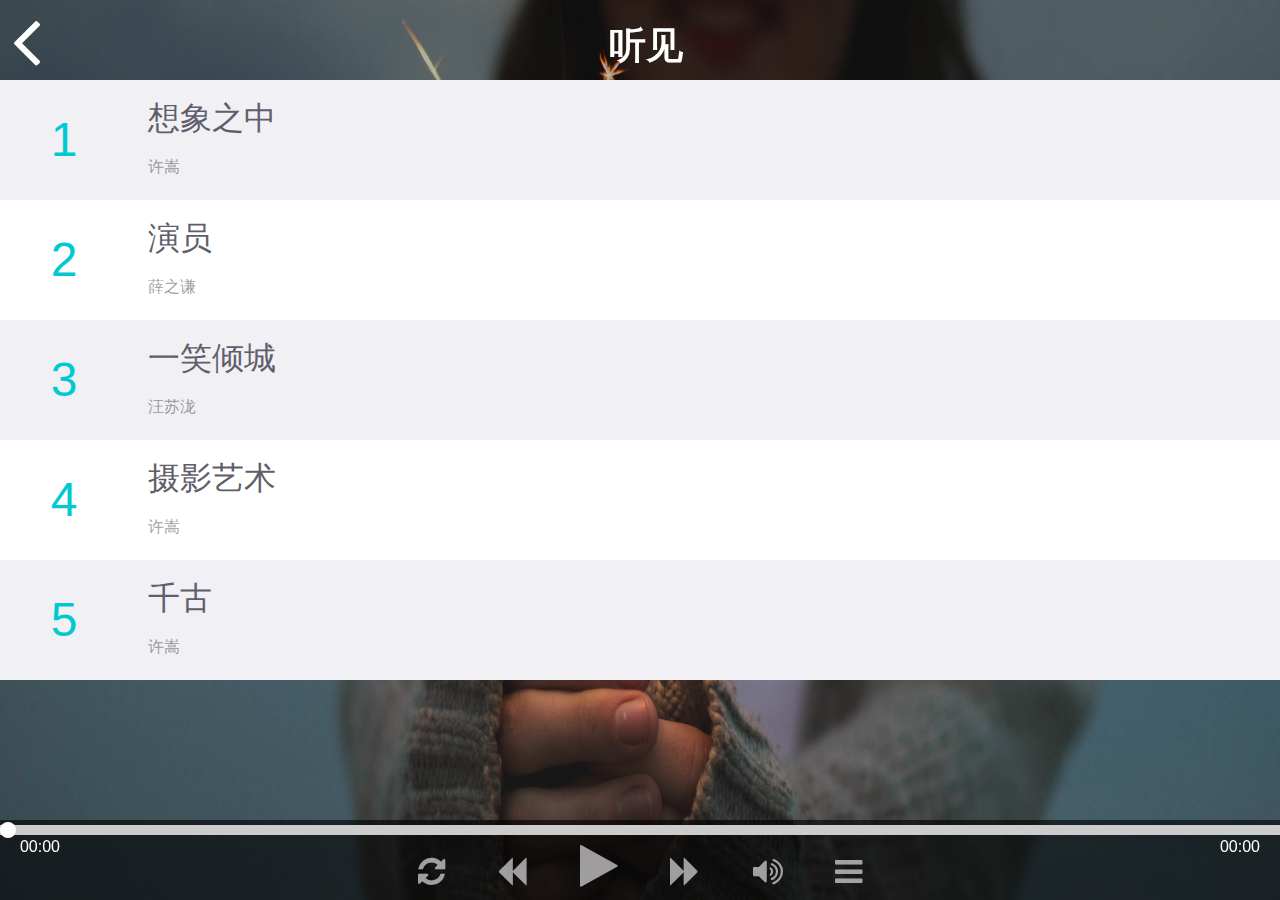
<file: WebRoot/index.html>
<!doctype html>
<html lang="cn">
 <head>
  <meta charset="UTF-8">
  <meta name="Generator" content="EditPlus®">
  <meta name="Author" content="">
  <meta name="Keywords" content="">
  <meta name="Description" content="">
  <title>听见好音乐</title>
  <link rel="stylesheet" type="text/css" href="css/normalize.css"/>
  <link rel="stylesheet" type="text/css" href="css/font-awesome.css"/>
  <link rel="stylesheet" type="text/css" href="css/style.css"/>
  <link rel="stylesheet" type="text/css" href="css/cloud.css"/>
 </head>
 <body>
  <div class="container">
	<header>
		<nav>
			<div class="btn-group fl">
        <a href="javascript:void(0)" class="btn btn-return"><i class="fa fa-angle-left fa-5x" aria-hidden="true"></i></a>   
      </div>
      <div class="title fr">
        <h1 class="fl">听见</h1>
      </div>
	  </nav>
	</header>

	<div class="content">
    <div class="play-list">
      <ul>
      </ul>
      <div class="loading">
		<div class="spinner">
			<div class="bounce1"></div>
			<div class="bounce2"></div>
			<div class="bounce3"></div>
		</div>
	  </div>
    </div>
    <div class="player-container">
        <div id="clouds">
          <p class="cloud x1"></p>
          <p class="cloud x2"></p>
          <p class="cloud x3"></p>
          <p class="cloud x4"></p>
          <p class="cloud x5"></p>
        </div>
        <div class="desc-wrapper">
          <div class="details panel">
            <div class="cover">
              <img src="images/20160608111533.jpg" alt="歌手" title="singer"/>
            </div>
          <div class="info desc">
            <div class="song">Video Games</div>
            <div class="singer">Lane De Ray</div>
          </div>
          </div>
        </div>
        <div class="lrc-wrapper">
          <div class="lrc panel">
            <textarea id="lrc_content" style="display:none;"></textarea>
            <div class="content">
              <ul id="lrc_list">
                <li>听见好音乐</li>
              </ul>
            </div>
          </div>
        </div>
        <div class="dots">
          <div class="box">
          	<ul>
            	<li class="btn-main-page"></li>
            	<li class="btn-lrc-page"></li>
            	<li class="btn"></li>
          	</ul>
          </div>
        </div>
    </div>
  </div>
    <!-- 音量bar -->
    <div class="volumebar">
        <div class="wrapper">
          <div class="bar">
            <div class="progress"></div>
          </div>
          <div class="btn" dragable></div>
        </div>
      </div>
      <!-- 播放列表 -->
      <div class="listbar">
        <div class="title">
          <h4>播放列表(<span>0</span>)</h4>
          <a href="javascript:void(0)" class="btn btn-close"><i class="fa fa-remove fa-2x" aria-hidden="true"></i></a>
        </div>
        <div class="list">
          <ul>
          </ul>
        </div>
     </div>
  <footer>
    <div class="wrapper">
      <div class="player">
		<audio id="media">您的浏览器不支持 audio 标签。</audio>
	  </div>
      <div class="progressbar">
        <div class="bar">
          <div class="progress"></div>
        </div>
        <div class="progress-btn"></div>
      </div>
      <div class="controls">
      	<div class="wrapper">
      	<div class="time-line">
        	<span class="time-current fl">00:00</span>
        	<span class="time-total fr">00:00</span>
        </div>
        <a href="javascript:void(0)" class="btn btn-mode"><i class="fa fa-refresh fa-2x" aria-hidden="true"></i></a>
        <a href="javascript:void(0)" class="btn btn-backward"><i class="fa fa-backward fa-2x" aria-hidden="true"></i></a>
        <a href="javascript:void(0)" class="btn btn-play"><i class="fa fa-play fa-3x" aria-hidden="true"></i></a>
        <a href="javascript:void(0)" class="btn btn-forward"><i class="fa fa-forward fa-2x" aria-hidden="true"></i></a>
        <a href="javascript:void(0)" class="btn btn-volume"><i class="fa fa-volume-up fa-2x" aria-hidden="true"></i></a>
        <a href="javascript:void(0)" class="btn btn-list"><i class="fa fa-navicon fa-2x" aria-hidden="true"></i></a>
      	</div>
      </div>
      
    </div> 
  </footer>
  </div>
  <script type="text/html" id="song-list-template">
  <li>
    <div class="item" data-id="{0}">
      <div class="rank fl">
        <span>{1}</span>
      </div>
      <div class="info fr">
        <p class="song">{2}</p>
        <p class="singer">{3}</p>
      </div>
    </div>
  </li>
  </script>
  <script type="text/html" id="">
  <span><i class="fa fa-circle-o-notch fa-spin fa-2x" style="line-height: 120px;"></i></span>
  </script>
  <script type="text/html" id="playing-song-template">
  <div class="round">
		<img src="images/playing.gif" alt="playing" title="playing"/>
  </div>
  </script>
  <script type="text/javascript" src="js/jquery.min.js"></script>
  <script type="text/javascript" src="js/touch-0.2.14.min.js"></script>
  <script type="text/javascript" src="js/layer/layer.js"></script>
  <script type="text/javascript" src="js/util.js"></script>
  <script type="text/javascript" src="js/jquery.jplayer.lyric.js"></script>
  <script type="text/javascript" src="js/progressbar.js"></script>
  <script type="text/javascript" src="js/controls.js"></script>
  <script type="text/javascript" src="js/player.js"></script>
  <script type="text/javascript" src="js/app.js"></script>
 </body>
</html>
</file>
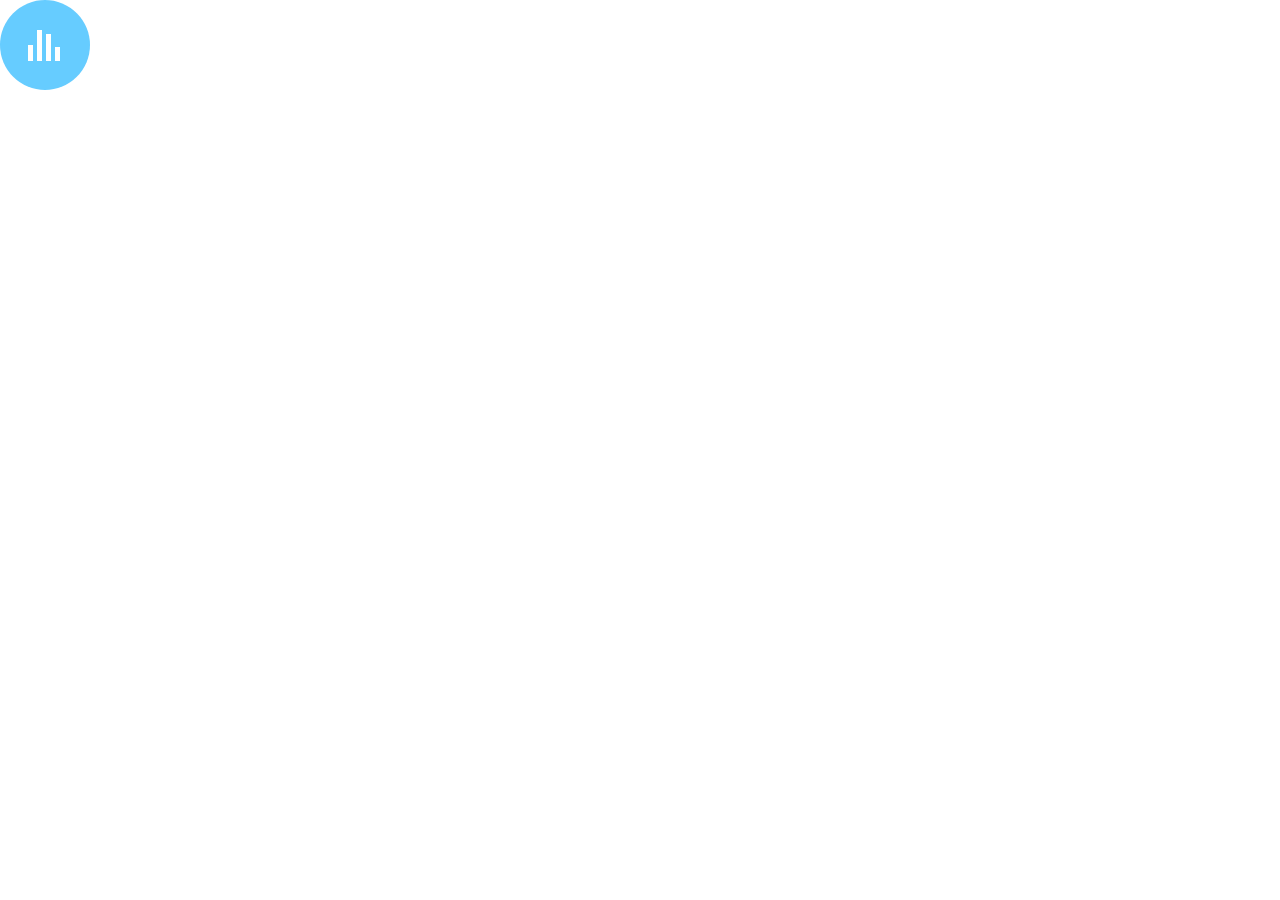
<file: WebRoot/circle.html>
<!DOCTYPE html>
<html lang="en">
<head>
	<meta charset="UTF-8">
	<title>round</title>
	<style>
*{margin:0;padding: 0;}
.round{
	max-width: 90px;
	max-height: 90px;
	border-radius: 50%;
	background-color: #6cf;
}
	</style>
</head>
<body>
	<div class="round">
		<img src="images/playing.gif" alt="playing" title="playing"/>
	</div>
</body>
</html>
</file>
<file: WebRoot/css/style.css>
html, body{ 
  margin:0; 
  height:100%; 
}
body{
  overflow-x: hidden;  
  overflow-y: hidden;  
  background-color:#CCDAF7;
  background:url('../images/a1ec08fa513d2697e9f2466a52fbb2fb4316d8e0.jpg') no-repeat top left; 
  background-size: 100% 100%;
  text-align: center;
}
ul{
  padding: 0;
}
a{
  -webkit-tap-highlight-color:rgba(0,0,0,0);
  color: #fff;
}
div,header,footer{
	overflow:hidden;
	width: 100%;
}
.fl{
  float: left;
}
.fr{
  float: right;
}
html,body,header nav,.content{
  overflow: hidden;
}
header,footer {
	position: fixed;
	height: 80px;
	max-height: 320px;
	min-height: 80px;
	overflow: hidden;
	background-color: #000;
	background-color: rgba(0, 0, 0, .3);}
header{
  top: 0;
}
footer{ 
  bottom: 0;
}
.container{
	position: relative;
}
.container,header nav,header nav .btn-group{
	height:100%;
}
header nav .btn-group{
  max-width: 52px;
  overflow: hidden;
}
header nav .title{
  position: relative;
  width: 90%;
  height: 100%;
  overflow: hidden;
}
header nav .title h1{
  width: 100%;
  max-height: 80px;
  text-align: center;
  font-size: 2.3em;
  text-indent: -10%;
  color: #fff;
}
.content{
	position: relative;
	top: 80px;
	height:100%;
  	overflow-y:auto;
}
.content .play-list ul,.listbar ul{
  list-style: none;
  padding: 0;
  margin: 0;
}
.content .play-list ul,.listbar ul{
  background-color: #fff;
}
.content .play-list ul li:nth-child(odd),.listbar ul li:nth-child(odd){
  background-color: #F0F0F5;
}
.content .play-list ul li:hover,.listbar ul li:hover{
  background-color: #FADE8E;
}
.content .play-list ul li.hover,.listbar ul li.hover{
  background-color: #FADE8E;
}
.content .play-list ul li,.content .item{
  width: 100%;
  max-height: 320px;
  min-height: 120px;
}
.content .item,.listbar .item{
  cursor: pointer;
}
.content .item .rank,.content .item .info{
  max-height: 320px;
  min-height: 120px;
}
.content .item .rank{
  max-width: 10%;
  height: 120px;
}
.content .item .rank span{
  display: inline-block;
  max-height: 120px;
  min-height: 80px;
  text-align: center;
  font: normal 3em/120px Tahoma,Arial, Helvetica, sans-serif; 
  vertical-align: middle;
  color:#00CAD0;
}
.content .item .rank .round{
	max-width: 90px;
	max-height: 90px;
	margin: 13px auto;
	border-radius: 50%;
	background-color: #6cf;
}
.content .item .info{
  max-width: 90%;
  text-align: left;
  text-indent: 20px;
}
.content .item .info .song{
  padding: 0;
  font: 2em/12px Tahoma,arial, "Microsoft Yahei", "微软雅黑";
  color: #5F5F6B;
}
.content .item .info .singer{
  padding: 2px 0;
  font-size: 1em;
  color: #B8B8C3;
  color: rgba(0,0,0,0.4);
  color: #999\9;
}

 /* content player-container */
.player-container{
  position: relative;
  width: 100%;
  overflow: hidden;
  background-color: rgba(0,0,0,.3);
  display: none;
}
.player-container .desc-wrapper,.player-container .lrc-wrapper{
  /* max-height: 80%;
  min-height: 560px; */
   max-height: 80%;
}

/* 歌手封面 */
.player-container .cover{
  position: relative;
  max-width: 620px;
  max-height: 480px;
  margin: 20px auto;
  overflow: hidden;
  text-align: center;
  z-index: 100;
}
.player-container .cover img{
  max-width: 600px;
  max-height: 520px;
  min-width: 320px;
  min-height: 240px;
  margin: 0 auto;
  border: 10px solid #fff;
  border-radius: 5px;
  box-shadow: 0 0 25px #000;
}
.player-container .details{
  position: relative;
}
.player-container .desc{
  max-width: 360px;
  max-height: 180px;
  margin: 20px auto;
  overflow: hidden;
  z-index: 100;
}
.player-container .desc .song{
  font-size: 2.6em;
  margin-bottom: 8px;
  color: #fff;
}
.player-container .desc .singer{
  font-size: 1.3em;
  color:#ccf;
}

/* 歌词 */
.player-container .lrc-wrapper{
  display: none;
}
.player-container .lrc{
  position: relative;
  font-size: 1.3em;
  font-family: "Arial","Microsoft YaHei","黑体","宋体",sans-serif;
  text-align: center;
  color: #fff;
}
.player-container .lrc-wrapper .content{
  margin: 0 auto;
  overflow: hidden;
}
.player-container .lrc ul{
  padding-top: 20px;
}
.player-container .lrc ul li{
  list-style: none;
  margin: 24px auto;
}
/* 当前界面位置circle */
.player-container .dots{
  /* position: relative; */
  position: fixed;
  bottom: 100px;
  width: 100%;
  height: 20px;
  margin: 0 auto;
  z-index: 200;
}
.player-container .dots .box{
	position: relative;
	width: 120px;
	height: 20px;
	margin: 0 auto;
}
.player-container .dots li{
  position: absolute;
  top: 0;
  display: inline-block;
  width: 20px;
  height: 20px;
  border-radius: 50%;
  background-color: #fff;
  cursor: pointer;
}
.player-container .dots li:nth-child(1){
  left: 20px;
}
.player-container .dots li:nth-child(2){
  right: 20px;
}
.player-container .dots li:nth-child(3){
  left: 20px;
  background-color: #00CAD0;
}

 /* footer */
 footer{
  background-color: black;
  background-color: rgba(0,0,0,.6);
  z-index: 1000;
 }
 footer .wrapper{
    position: relative;
    max-height: 100%;
    min-height: 80px;
 }
 footer .progressbar{
    position: relative;
    width: 100%;
    height: 18px;
 }
 footer .progressbar .bar{
    position: relative;
    width: 100%;
    height: 10px;
    top: 5px;
    cursor: pointer;
    background-color: #ccc;
 }
 footer .progressbar .progress{
    width: 302px;
    height: 10px;
    background-color: #00CAD0;
 }
 footer .progressbar .progress-btn{
    position: absolute;
    top: 2px;
    left: 300px;
    width: 16px;
    height: 16px;
    border-radius: 50%;
    cursor: pointer;
    background-color: #fff;
 }
 footer .controls{
  width: 100%;
  min-height: 100px;
  margin: 0 auto 8px;
 }
 footer .controls a{
  margin: 0 20px;
  color: #fff;
  color: rgba(255,255,255,.6);
  text-decoration: none;
 }
 footer .controls a:hover,footer .controls a:active{
  color: #fff;
 } 
 footer .controls a:visited{
  color: rgba(255,255,255,.6);
 } 
 footer .controls a i{
  line-height: 100%;
    padding: 4px;
 }
 footer .controls .wrapper{
 	position: relative;
 }
 footer .time-line{
 	position: absolute;
 	z-index: 203;
 }
 footer .time-line span{
 	display: block;
 	width: 80px;
 	height: 20px;
 	color: #fff;
 }
 
.volumebar,.listbar{
    position: absolute;
    display: none;
    z-index: 209;
 }
.volumebar{
  display: none;
  direction: ltr;
  width: 40px;
  height: 138px;
  top: 120px;
  left: 200px;
  background: url('../images/volumeBg.png');
 }
.volumebar .wrapper{
  position: relative;
  top: 8px;
  bottom: 0;
  width: 100%;
  height: 113px;
}
.volumebar .bar{
  position: relative;
  bottom: 0;
  width: 8px;
  height: 113px;
  margin: 0 auto;
  cursor: pointer;
  background-color: #ccc;
  z-index: 202;
}
.volumebar .progress{
  position: absolute;
  height: 60%;
  bottom: 0;
  background-color: #00CAD0;
}
.volumebar .btn{
    position: absolute;
    bottom: 60%;
    left: 13px;
    width: 13px;
    height: 13px;
    border-radius: 50%;
    cursor: pointer;
    background-color: #fff;
    z-index: 203;
}
.listbar{
  width: 40%;
  left: 32%;
  bottom: 0;
  min-height: 200px;
  border: 2px solid #000;
  box-shadow: 0 0 15px #000;
  background-color: #000;
  background-color: rgba(0,0,0,.7);
  z-index: 201;
}
.listbar .title{
  color: #fff;
  line-height: 30px;
  background-color: rgba(0,0,0,.8);
}
.listbar .btn-close{
  position: absolute;
  top: 20px;
  right: 20px;
  color: #fff;
}
.listbar .btn-close:hover,footer .listbar .btn-close:active{
  color: #f00;
}
.listbar ul{
  width: 100%;
  margin: 0;
  padding: 0;
}
.listbar ul li,footer .listbar .item{
  width: 100%;
  max-height: 60px;
  min-height: 40px;
} 
.listbar .item .rank,footer .listbar .item .info{
    max-height: 60px;
    min-height: 60px;
}
.listbar .item .rank{
  max-width: 10%;
  min-width: 60px;
  max-height: 200px;
  min-height: 60px;
}
.listbar .item .rank span{
  display: inline-block;
  max-height: 40px;
  min-height: 20px;
  text-align: center;
  font: normal 1.8em/60px Tahoma,Arial, Helvetica, sans-serif; 
  vertical-align: middle;
  color:#00CAD0;
}
 .listbar .item .rank .round{
    width: 52px;
    height: 52px;
    border-radius: 50%;
    margin: 4px auto;
    background-color: #6cf;
 }
 .listbar .item .rank .round img{
    max-width: 45px;
    max-height: 45px;
 }
.listbar .item .info{
    max-width: 84%;
    text-align: left;
    text-indent: 10px;
}
.listbar .item .info .song{
  margin: 10px auto;
  font-size: 1em;
  font-family: Tahoma,arial, "Microsoft Yahei", "微软雅黑";
  color: #5F5F6B;
}
.listbar .item .info .singer{
  font-size: 0.6em;
  color: #B8B8C3;
  color: rgba(0,0,0,0.4);
  color: #999\9;
}
#clouds{
	z-index: 1;
}
/* 当前歌词颜色 */
.lrc-hover{
	color: #00CAD0;
}
.load-data-error{
  font-size:1.2em;
  line-height: 120px;
  color:#f00;
}
.loading{
	width: 100%;
	height: 60px;
	text-align: center;
	overflow: hidden;
}
 .spinner{
	width:150px;
	margin: 12px auto 0;
	text-align:center;
  }
  .spinner > div{
	width:30px;
	height:30px;
	background-color:#00CAD0;
	border-radius:100%;
	display:inline-block;
	-webkit-animation:load 1.4s ease-in-out infinite;
	animation:load 1.4s ease-in-out infinite;
	-webkit-animation-fill-mode:both;
	animation-fill-mode:both;
  }
  .spinner .bounce1{
	-webkit-animation-delay:-0.32s;
	animation-delay:-0.32s;
  }
  .spinner .bounce1{
	-webkit-animation-delay:-0.16s;
	animation-delay:-0.16s;
  }
  @-webkit-keyframes load{
	0%,80%,100%{-webkit-transform:scale(0.0);}
	40%{-webkit-transform:scale(1.0);}
  }
  @keyframes load{
	0%,80%,100%{transform:scale(0.0);}
	40%{transform:scale(1.0);}
  }

/* media layout */
/* >=1200px */
@media screen and (min-width:1200px){ 
  header,footer{
  	min-height: 80px;
  }
  .player-container .cover{
    max-height: 420px;
  }
  .player-container .cover img{
    max-height: 360px;
  }
  .player-container .desc{
  	height: 192px;
  }
  .player-container .desc .song{
  	font-size: 1.6em;
  	margin: 0;
  }
  .player-container .desc .singer{
  	font-size: 1em;
  } 
} 
/* >=960 <=1199px */
@media screen and (min-width: 960px) and (max-width: 1199px) {
  .player-container .cover{
    max-height: 360px;
  }
  .player-container .cover img{
    max-height: 420px;
    max-width: 380x;
  }
  .player-container .desc{
  	height: 280px;
  }
  .player-container .desc .song{
  	font-size: 1.5em;
  	margin: 0;
  }
  .player-container .desc .singer{
  	font-size: 1em;
  }
}
/* >=768px <=959px */
@media screen and (min-width: 768px) and (max-width: 959px) {
  .player-container .cover img{
    max-height: 420px;
  }
}
/* >=480 <=767px */
@media only screen and (min-width: 480px) and (max-width: 767px){ 
  .player-container .cover img{
    max-height: 420px;
  }
} 
/* <=479px */
@media only screen and (max-width: 479px) { 
  .player-container .cover img{
    max-height: 420px;
  }
  header{
  	height: 120px;
  }
}


@media screen and (min-height:1200px) {
  header,footer{
  	height: 120px;
  	background: #6cf;
  }
  header nav .btn i {
  	font-size: 7em;
  }
  header nav .title h1 {
  	font-size: 3em;
  	text-indent: 20px;
  }
  footer .controls i{
  	color: #fff;
  	font-size: 5em;
  }
  footer .progressbar{
    height: 32px;
    z-index: 10022;
  }
  footer .progressbar .bar{
    height: 32px;
  }
  footer .progressbar .progress{
    height: 32px;
  }
  footer .progressbar .progress-btn{
  	top: 5px;
    width: 28px;
    height: 28px;
  }
  .container .content{
  	top: 120px;
  }
  .content .play-list ul li, .content .item {
    height: 180px;
  }
  .content .item .rank {
    height: 180px;
  }
  .content .item .rank span {
    height: 180px;
    font-size: 5em;
    line-height: 180px;
  }
  .content .item .rank .round{
  	height: 180px;
    margin: 45px auto;
  }
  .content .item .info .song {
   font-size: 3em;
   padding: 2px 10px;
  }
  .content .item .info .singer {
    padding: 2px 10px;
    font-size: 2em;
 }
 .player-container .dots{
    bottom: 200px;
  }
}
</file>
<file: WebRoot/css/cloud.css>
#clouds{
	width: 100%;
	position:absolute;
	top: 0;
	left: 0;
	padding: 100px 0;
	overflow: hidden;
	z-index: 99;
}

/*Time to finalise the cloud shape*/
.cloud {
	width: 200px; height: 60px;
	background: #fff;
	
	border-radius: 200px;
	-moz-border-radius: 200px;
	-webkit-border-radius: 200px;
	
	position: relative; 
}

.cloud:before, .cloud:after {
	content: '';
	position: absolute; 
	background: #fff;
	width: 100px; height: 80px;
	position: absolute; top: -15px; left: 10px;
	
	border-radius: 100px;
	-moz-border-radius: 100px;
	-webkit-border-radius: 100px;
	
	-webkit-transform: rotate(30deg);
	transform: rotate(30deg);
	-moz-transform: rotate(30deg);
}

.cloud:after {
	width: 120px; height: 120px;
	top: -55px; left: auto; right: 15px;
}

/*Time to animate*/
.x1 {
	-webkit-animation: moveclouds 15s linear infinite;
	-moz-animation: moveclouds 15s linear infinite;
	-o-animation: moveclouds 15s linear infinite;
	animation: moveclouds 15s linear infinite;
}

/*variable speed, opacity, and position of clouds for realistic effect*/
.x2 {
	left: 200px;
	
	-webkit-transform: scale(0.6);
	-moz-transform: scale(0.6);
	transform: scale(0.6);
	opacity: 0.6; /*opacity proportional to the size*/
	
	/*Speed will also be proportional to the size and opacity*/
	/*More the speed. Less the time in 's' = seconds*/
	-webkit-animation: moveclouds 25s linear infinite;
	-moz-animation: moveclouds 25s linear infinite;
	-o-animation: moveclouds 25s linear infinite;
	animation: moveclouds 25s linear infinite;
}

.x3 {
	left: -250px; top: -200px;
	
	-webkit-transform: scale(0.8);
	-moz-transform: scale(0.8);
	transform: scale(0.8);
	opacity: 0.8; /*opacity proportional to the size*/
	
	-webkit-animation: moveclouds 20s linear infinite;
	-moz-animation: moveclouds 20s linear infinite;
	-o-animation: moveclouds 20s linear infinite;
	animation: moveclouds 20s linear infinite;
}

.x4 {
	left: 470px; top: -250px;
	
	-webkit-transform: scale(0.75);
	-moz-transform: scale(0.75);
	transform: scale(0.75);
	opacity: 0.75; /*opacity proportional to the size*/
	
	-webkit-animation: moveclouds 18s linear infinite;
	-moz-animation: moveclouds 18s linear infinite;
	-o-animation: moveclouds 18s linear infinite;
	animation: moveclouds 18s linear infinite;
}

.x5 {
	left: -150px; 
	top: -150px;
	-webkit-transform: scale(0.8);
	-moz-transform: scale(0.8);
	transform: scale(0.8);
	opacity: 0.8; /*opacity proportional to the size*/
	
	-webkit-animation: moveclouds 20s linear infinite;
	-moz-animation: moveclouds 20s linear infinite;
	-o-animation: moveclouds 20s linear infinite;
	animation: moveclouds 20s linear infinite;
}

@-webkit-keyframes moveclouds {
	0% {margin-left: 1000px;}
	100% {margin-left: -1000px;}
}
@-moz-keyframes moveclouds {
	0% {margin-left: 1000px;}
	100% {margin-left: -1000px;}
}
@-o-keyframes moveclouds {
	0% {margin-left: 1000px;}
	100% {margin-left: -1000px;}
}
@keyframes moveclouds {
	0% {margin-left: 1000px;}
	100% {margin-left: -1000px;}
}
</file>
